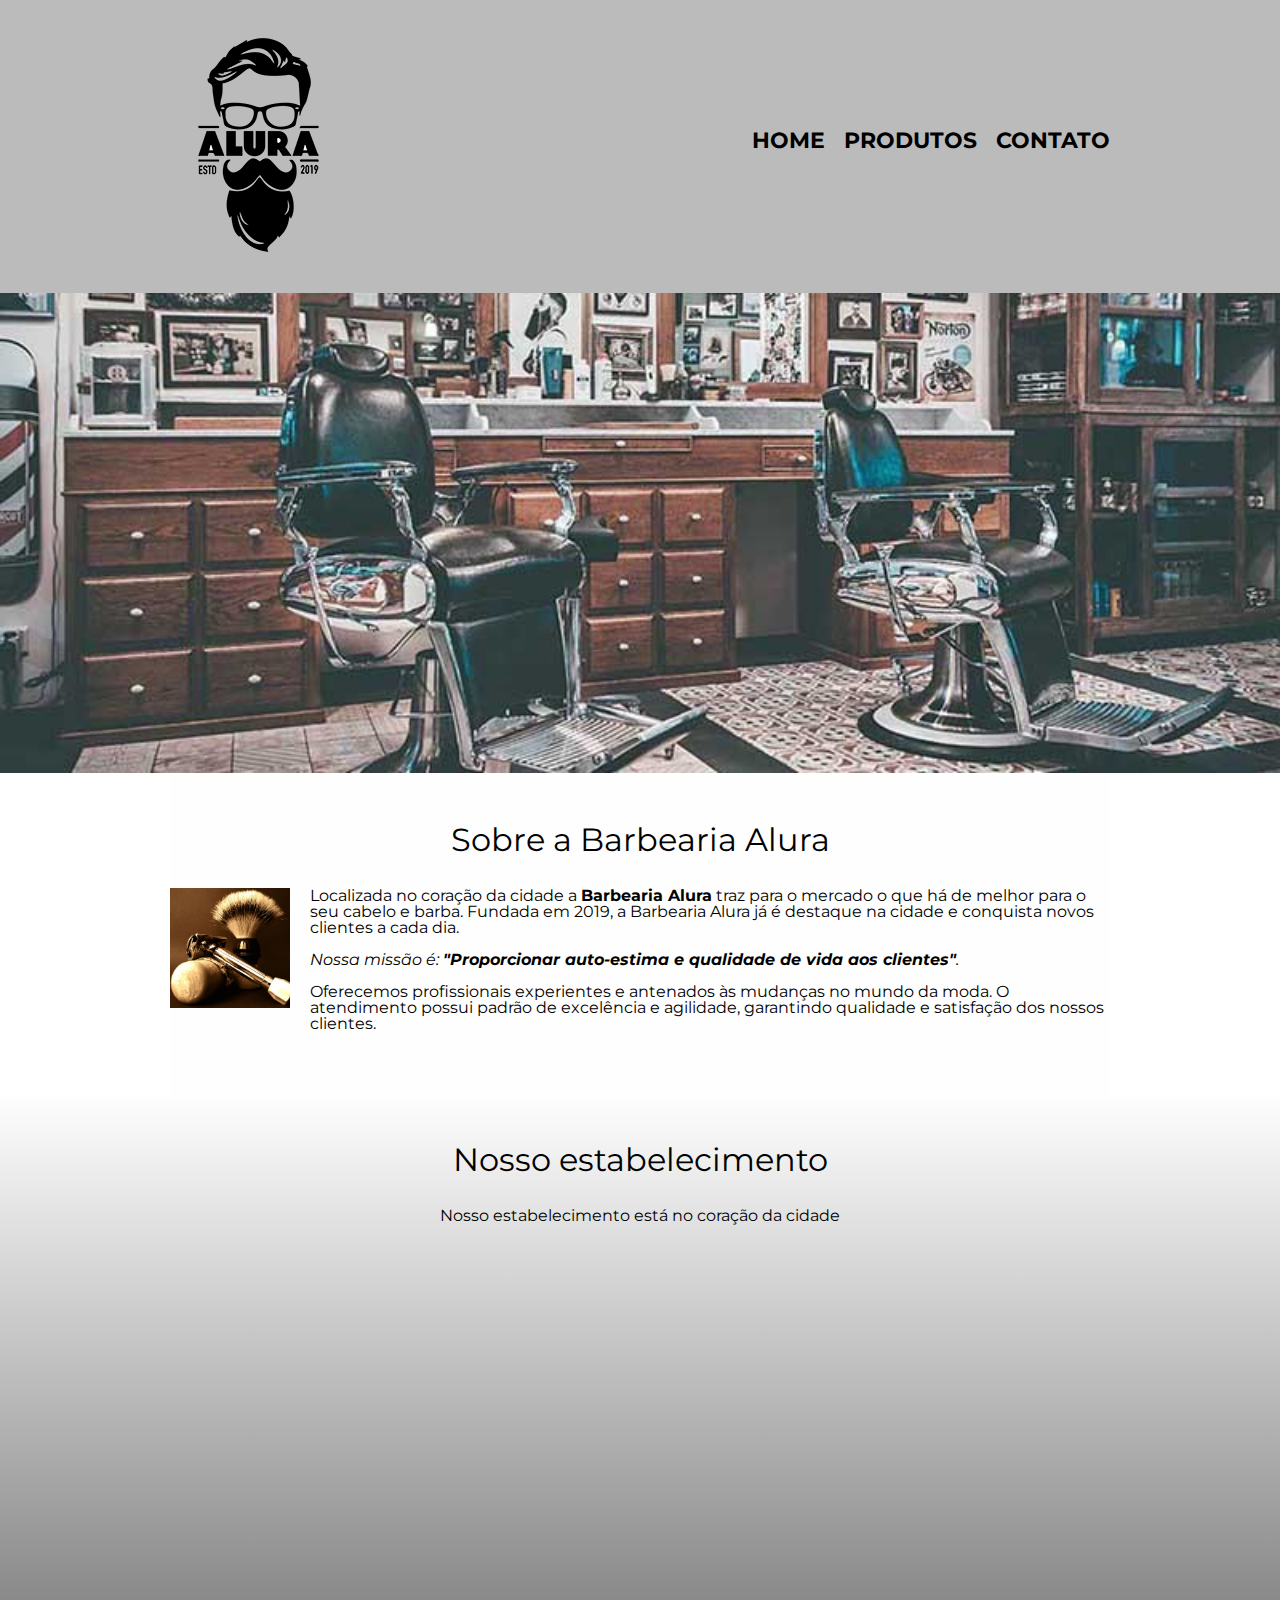
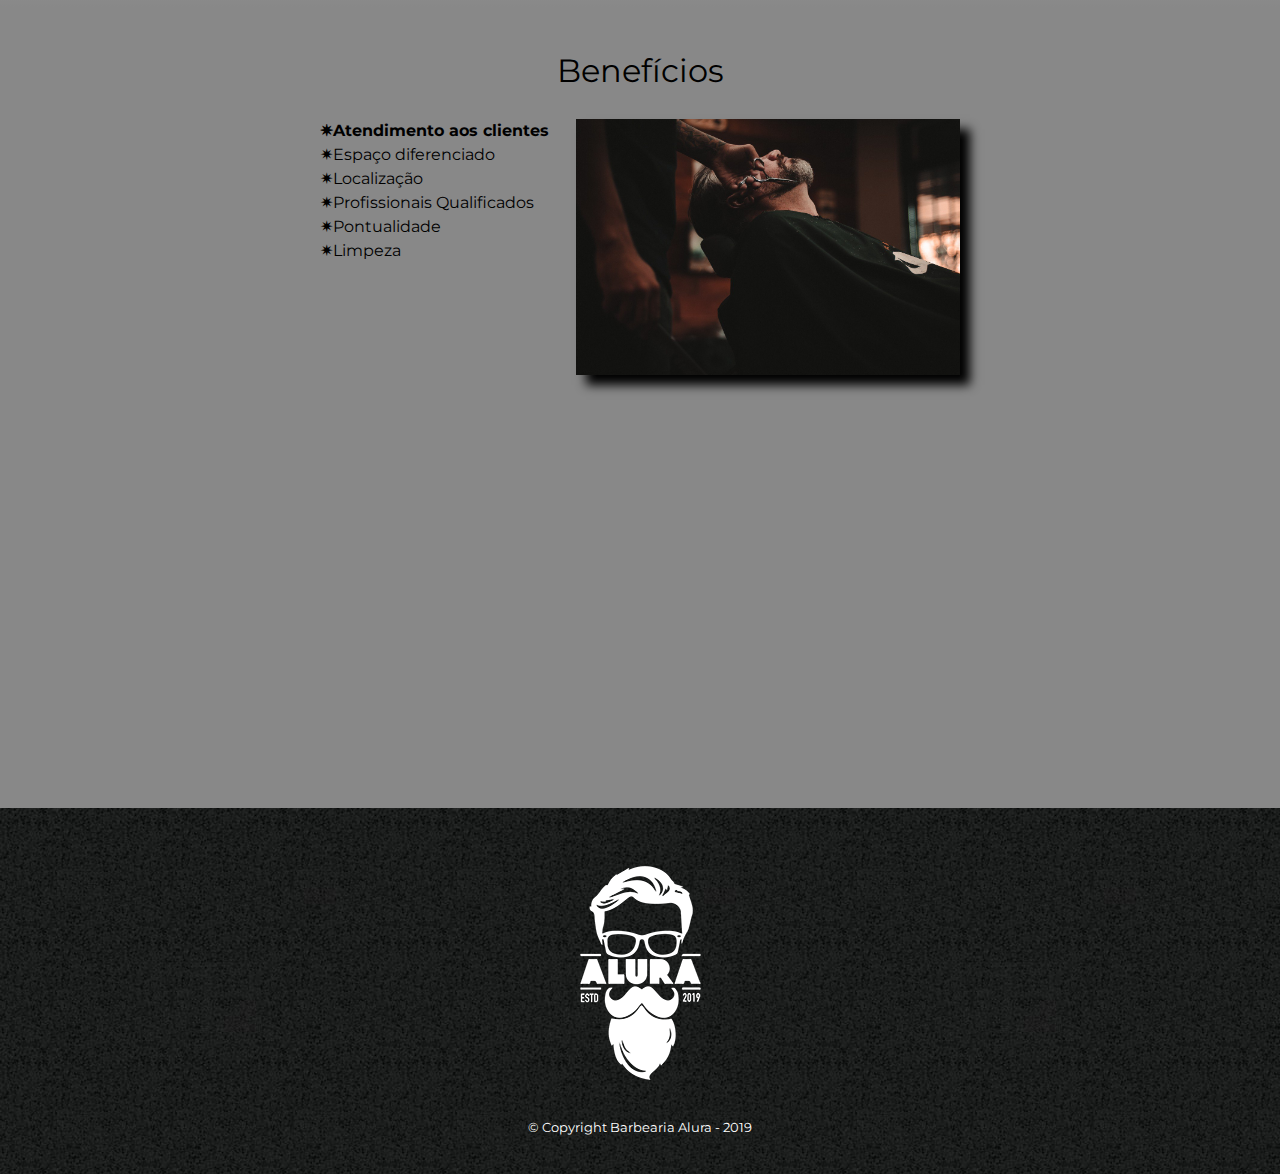
<file: index.html>
<!DOCTYPE html>

<html lang="pt-br">
	<head>
		<meta charset="UTF-8">
		<meta name="viewport" content="width=device-width">
		<title>Barbearia Alura</title>

		<link rel="stylesheet" href="reset.css">
		<link rel="stylesheet" href="style.css">
		<link href="https://fonts.googleapis.com/css2?family=Montserrat:wght@200;400&display=swap" rel="stylesheet">
	</head>
	<body>
		<header>
			<div class="caixa">
				<h1><img src="logo.png" alt="Logo da Barbearia Alura"></h1>
				<nav>
					<ul>
						<li><a href="index.html">Home</a></li>
						<li><a href="produtos.html">Produtos</a></li>
						<li><a href="contato.html">Contato</a></li>
					</ul>
				</nav>
			</div>
		</header>

		<img class="banner" src="banner.jpg">

		<main>
			<section class="principal">
				<h2 class="titulo-principal">Sobre a Barbearia Alura</h2>

				<img class="utensilios" src="utensilios.jpg" alt="Utensílios de um barbeiro.">

				<p>Localizada no coração da cidade a <strong>Barbearia Alura</strong> traz para o mercado o que há de melhor para o seu cabelo e barba. Fundada em 2019, a Barbearia Alura já é destaque na cidade e conquista novos clientes a cada dia.</p>
			
				<p id="missao"><em>Nossa missão é: <strong>"Proporcionar auto-estima e qualidade de vida aos clientes"</strong>.</em></p>
			
				<p>Oferecemos profissionais experientes e antenados às mudanças no mundo da moda. O atendimento possui padrão de excelência e agilidade, garantindo qualidade e satisfação dos nossos clientes.</p>
			</section>

			<section class="mapa">
				<h3 class="titulo-principal">Nosso estabelecimento</h3>

				<p>Nosso estabelecimento está no coração da cidade</p>

				<div class="mapa-conteudo">
					<iframe src="https://www.google.com/maps/embed?pb=!1m18!1m12!1m3!1d7312.899680949803!2d-46.63670926778852!3d-23.588194784669497!2m3!1f0!2f0!3f0!3m2!1i1024!2i768!4f13.1!3m3!1m2!1s0x94ce5a2b2ed7f3a1%3A0xab35da2f5ca62674!2sCaelum%20-%20Escola%20de%20Tecnologia!5e0!3m2!1spt-BR!2sbr!4v1642024683578!5m2!1spt-BR!2sbr" width="100%" height="300" style="border:0;" allowfullscreen="" loading="lazy"></iframe>
				</div>
			</section>

			<section class="beneficios">
				<h3 class="titulo-principal">Benefícios</h3>

				<div class="conteudo-beneficios">
					<ul class="lista-beneficios">
						<li class="itens">Atendimento aos clientes</li>
						<li class="itens">Espaço diferenciado</li>
						<li class="itens">Localização</li>
						<li class="itens">Profissionais Qualificados</li>
						<li class="itens">Pontualidade</li>
						<li class="itens">Limpeza</li>
					</ul><img src="beneficios.jpg" class="imagem-beneficios">
				</div>

				<div class= video>
					<iframe width="100%" height="315" src="https://www.youtube.com/embed/wcVVXUV0YUY" frameborder="0" allow="accelerometer; autoplay; encrypted-media; gyroscope; picture-in-picture" allowfullscreen></iframe>
				</div>
			</section>
		</main>
		<footer>
			<img src="logo-branco.png">
			<p class="copyright">&copy; Copyright Barbearia Alura - 2019</p>
		</footer>
	</body>
</html>
</file>
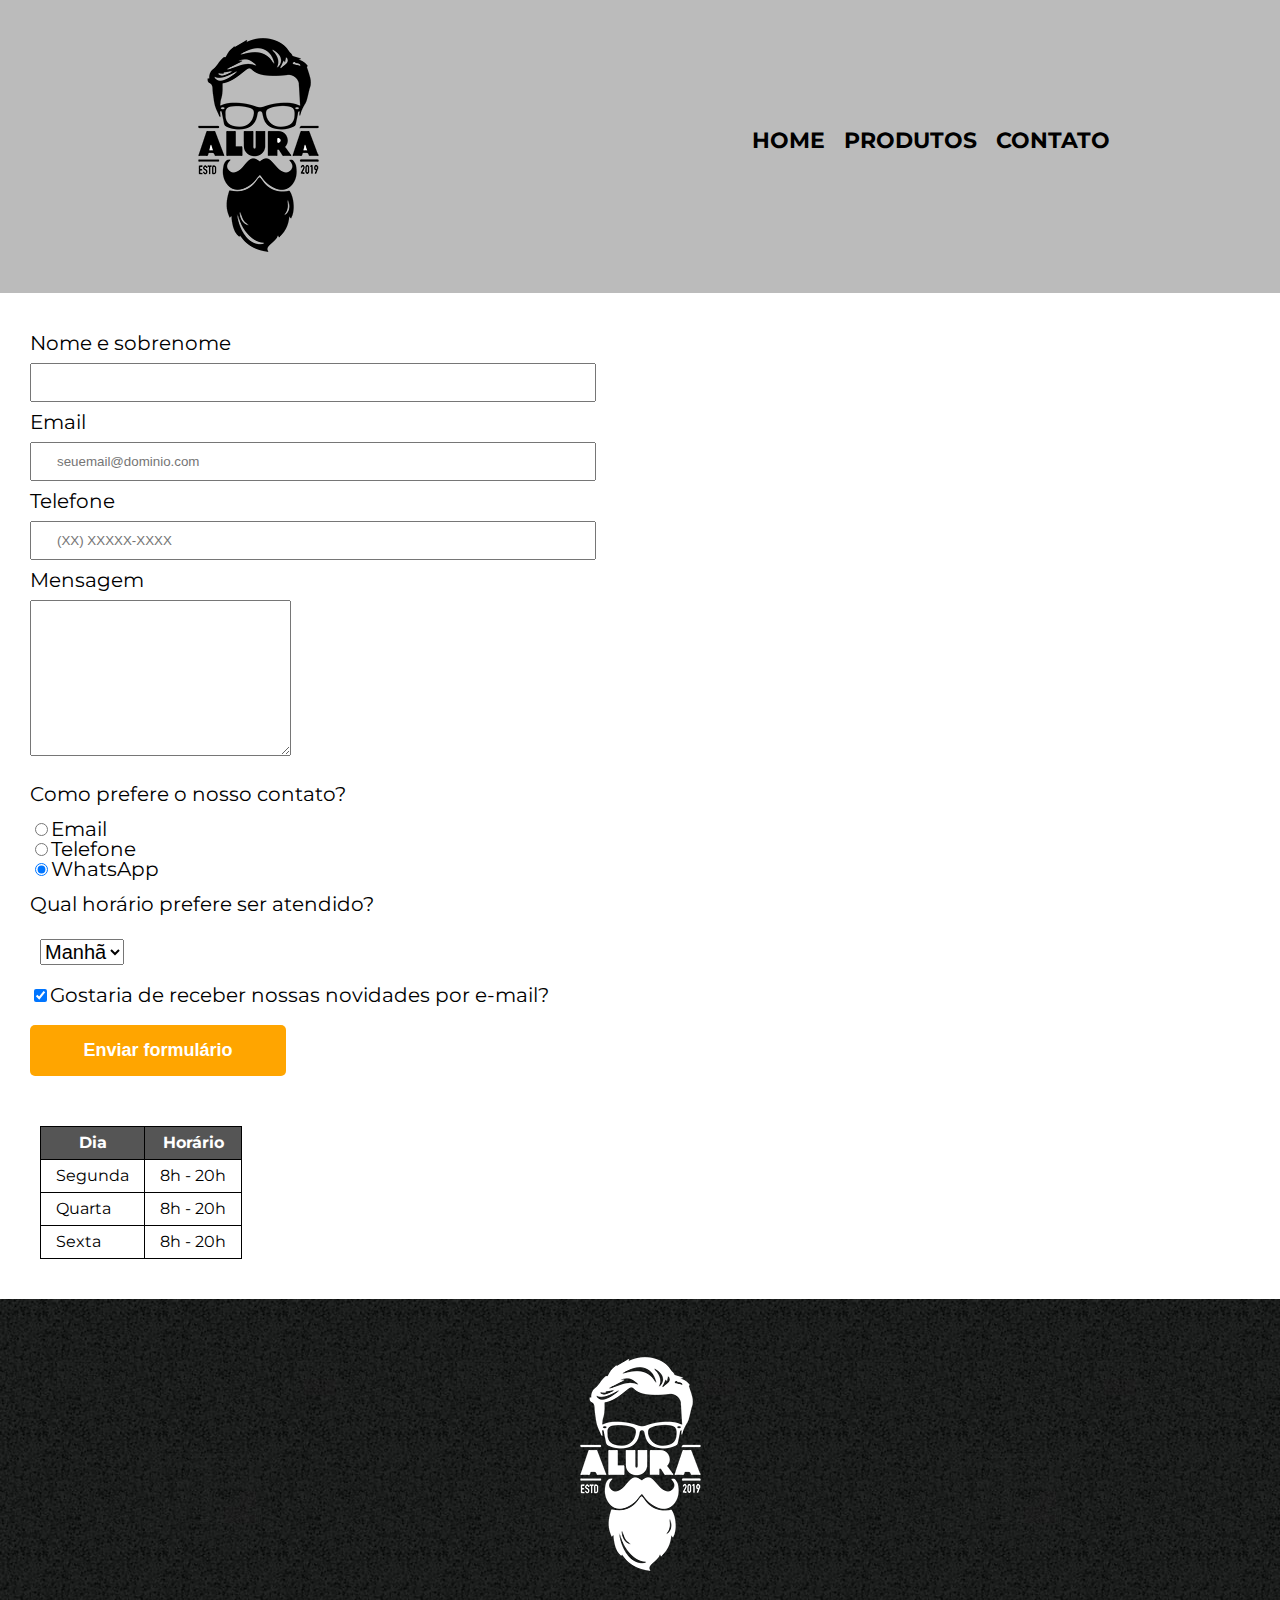
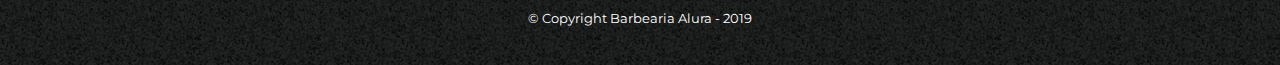
<file: contato.html>
<!DOCTYPE html>

<html lang="pt-br">
	<head>
		<meta charset="UTF-8">
		<meta name="viewport" content="width=device-width">
		<title>Contato - Barbearia Alura</title>

		<link rel="stylesheet" href="reset.css">
		<link rel="stylesheet" href="style.css">
		<link href="https://fonts.googleapis.com/css2?family=Montserrat:wght@200;400&display=swap" rel="stylesheet">
	</head>
	<body>
		<header>
			<div class="caixa">
				<h1><img src="logo.png" alt="Logo da Barbearia Alura"></h1>
				<nav>
					<ul>
						<li><a href="index.html">Home</a></li>
						<li><a href="produtos.html">Produtos</a></li>
						<li><a href="contato.html">Contato</a></li>
					</ul>
				</nav>
			</div>
		</header>

		<main>
			<form>
				<label for="nomesobrenome">Nome e sobrenome</label>
				<input type="text" id="nomesobrenome" class="input-padrao" required>

				<label for="email">Email</label>
				<input type="email" id="email" class="input-padrao" required placeholder="seuemail@dominio.com">

				<label for="telefone">Telefone</label>
				<input type="tel" id="telefone" class="input-padrao" required placeholder="(XX) XXXXX-XXXX">

				<label for="mensagem">Mensagem</label>
				<textarea cols="30" rows="10" id="mensagem" required></textarea>

				<fieldset>
					<legend>Como prefere o nosso contato?</legend>
					<label for="radio-email"><input type="radio" name="contato" value="email" id="radio-email">Email</label>

					<label for="radio-telefone"><input type="radio" name="contato" value="telefone" id="radio-telefone">Telefone</label>		
					<label for="radio-whatsapp"><input type="radio" name="contato" value="whatsapp" id="radio-whatsapp" checked>WhatsApp</label>
				</fieldset>

				<fieldset>
					<legend>Qual horário prefere ser atendido?</legend>
					<select>
						<option>Manhã</option>
						<option>Tarde</option>
						<option>Noite</option>
					</select>
				</fieldset>

				<label class="checkbox"><input type="checkbox" checked>Gostaria de receber nossas novidades por e-mail?</label>

				<input type="submit" value="Enviar formulário" class="enviar">
			</form>

			<table>
				<thead>
					<tr>
						<th>Dia</th>
						<th>Horário</th>
					</tr>
				</thead>
				<tbody>
					<tr>
						<td>Segunda</td>
						<td>8h - 20h</td>
					</tr>
					<tr>
						<td>Quarta</td>
						<td>8h - 20h</td>
					</tr>
					<tr>
						<td>Sexta</td>
						<td>8h - 20h</td>
					</tr>
				</tbody>
			</table>
		</main>

		<footer>
			<img src="logo-branco.png" alt="Logo da Barbearia Alura">
			<p class="copyright">&copy; Copyright Barbearia Alura - 2019</p>
		</footer>

	</body>
</html>
</file>
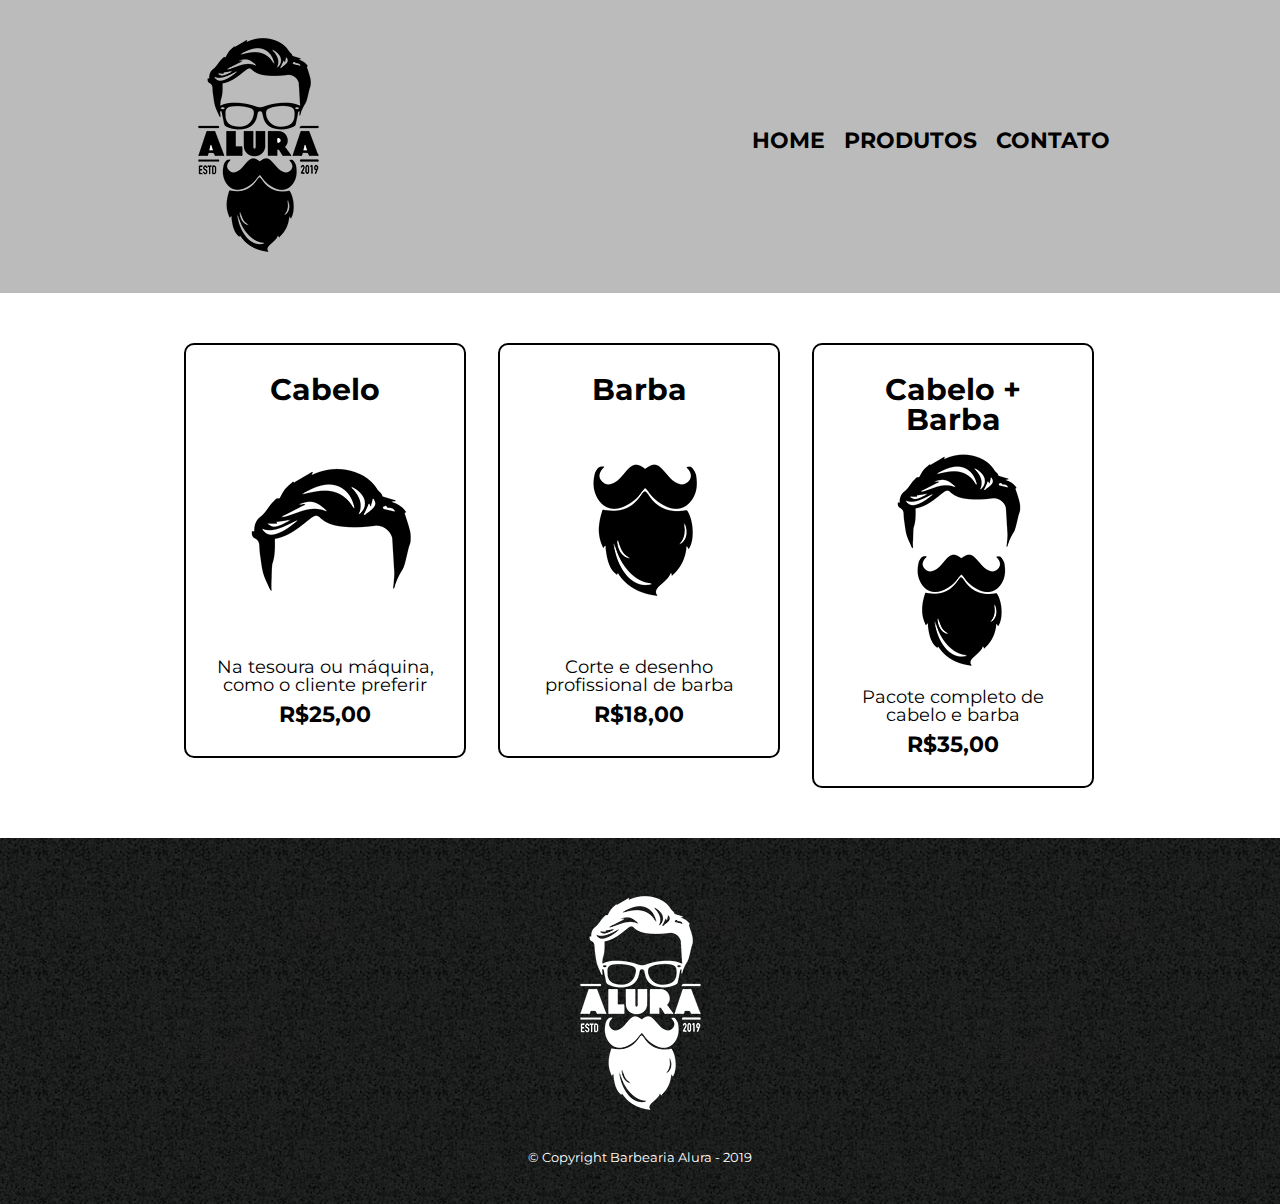
<file: produtos.html>
<!DOCTYPE html>

<html lang="pt-br">
	<head>
		<meta charset="UTF-8">
		<meta name="viewport" content="width=device-width">
		<title>Produtos - Barbearia Alura</title>

		<link rel="stylesheet" href="reset.css">
		<link rel="stylesheet" href="style.css">
		<link href="https://fonts.googleapis.com/css2?family=Montserrat:wght@200;400&display=swap" rel="stylesheet">	
	</head>
	<body>
		<header>
			<div class="caixa">
				<h1><img src="logo.png" alt="Logo da Barbearia Alura"></h1>
				<nav>
					<ul>
						<li><a href="index.html">Home</a></li>
						<li><a href="produtos.html">Produtos</a></li>
						<li><a href="contato.html">Contato</a></li>
					</ul>
				</nav>
			</div>
		</header>

		<main>
			<ul class="produtos">
				<li>
					<h2>Cabelo</h2>
					<img src="cabelo.jpg">
					<p class="produto-descricao">Na tesoura ou máquina, como o cliente preferir</p>
					<p class="produto-preco">R$25,00</p>
				</li>
				<li>
					<h2>Barba</h2>
					<img src="barba.jpg">
					<p class="produto-descricao">Corte e desenho profissional de barba</p>
					<p class="produto-preco">R$18,00</p>
				</li>
				<li>
					<h2>Cabelo + Barba</h2>
					<img src="cabelo+barba.jpg">
					<p class="produto-descricao">Pacote completo de cabelo e barba</p>
					<p class="produto-preco">R$35,00</p>
				</li>
			</ul>
		</main>

		<footer>
			<img src="logo-branco.png" alt="Logo da Barbearia Alura">
			<p class="copyright">&copy; Copyright Barbearia Alura - 2019</p>
		</footer>

	</body>
</html>
</file>
<file: style.css>
body{
	font-family: 'Montserrat', sans-serif;
}

header{
	background: #BBBBBB;
	padding: 20px 0;
}

.caixa{
	position: relative;
	width: 940px;
	margin: 0 auto;
}

nav{
	position: absolute;
	top: 110px;
	right: 0;
}

nav li{
	display: inline;
	margin: 0 0 0 15px;
}

nav a{
	text-transform: uppercase;
	color: #000000;
	font-weight: bold;
	font-size: 22px;
	text-decoration: none;
}

nav a:hover{
	color: #C78C19;
	text-decoration: underline;
}

.produtos{
	width: 940px;
	margin: 0 auto;
	padding: 50px 0;
}

.produtos li{
	display: inline-block;
	text-align: center;
	width: 30%;
	vertical-align: top;
	margin: 0 1.5%;
	padding: 30px 20px;
	box-sizing: border-box;
	border: 2px solid #000000;
	border-radius: 10px;
}

.produtos li:hover{
	border-color: #C78C19;
}

.produtos li:active{
	border-color: #CCCCCC;
}

.produtos li:hover h2{
	font-size: 35px;
}

.produtos h2{
	font-size: 30px;
	font-weight: bold;
}

.produto-descricao{
	font-size: 18px;
}

.produto-preco{
	font-size: 22px;
	font-weight: bold;
	margin-top: 10px;
}

footer{
	text-align: center;
	background: url("bg.jpg");
	padding: 40px 0;
}

.copyright{
	color: #FFFFFF;
	font-size: 13px;
	margin: 20px 0 0;
}
/*
main{
	width: 940px;
	margin: 0 auto;
}
*/
form{
	/*margin: 40px 0;*/
	margin: 40px 0;
	background: #FFFFFF;
}

form label, form legend{
	display: block;
	font-size: 20px;
	/*margin: 0 0 10px;*/
	margin: 0 0 0 30px;
}

.input-padrao{
	display: block;
	/*margin: 0 0 20px;*/
	padding: 10px 25px;
	width: 40%;
	margin: 10px 30px;
}

form textarea{
	margin: 10px 30px;
}

fieldset legend{
	padding: 15px 0;
}

fieldset select{
	margin: 10px 40px;
	font-size: 20px;
}

.checkbox{
	/*margin: 20px 0;*/
	margin: 10px 30px;
}

.enviar{
	width: 20%;
	padding: 15px 0;
	background: orange;
	color: white;
	font-weight: bold;
	font-size: 18px;
	border: none;
	border-radius: 5px;
	transition: 1s all;
	margin: 10px 30px;
}

.enviar:hover{
	background: darkorange;
	cursor: pointer;
	transform: scale(1.1);
}

table{
	/*margin: 20px 0 40px;*/
	margin: 20px 40px 40px;
}

thead{
	background: #555555;
	color: white;
	font-weight: bold;
}

td, th{
	border: 1px solid #000000;
	padding: 8px 15px;
}

/* css da página inicial */

.banner{
	width: 100%;
}

.titulo-principal{
	text-align: center;
	font-size: 2em;
	margin: 0 0 1em;
	clear: left;
}

.principal{
	padding: 3em 0;
	background: #FEFEFE;
	width: 940px;
	margin: 0 auto;
}

.principal p{
	margin: 0 0 1em;
}

.principal strong{
	font-weight: bold;
}

.principal em{
	font-style: italic;
}

.utensilios{
	width: 120px;
	float: left;
	margin: 0 20px 20px 0;
}

.mapa{
	padding: 3em 0;
	background: linear-gradient(#FEFEFE, #888888);
}

.mapa-conteudo{
	width: 940px;
	margin: 0 auto;
}

.mapa p{
	margin: 0 0 2em;
	text-align: center;
}

.beneficios{
	padding: 3em 0;
	background: #888888;
}

.conteudo-beneficios{
	width: 640px;
	margin: 0 auto;
}

.lista-beneficios{
	width: 40%;
	display: inline-block;
	vertical-align: top;
}

.itens{
	line-height: 1.5;
}

.itens:first-child{
	font-weight: bold;
}

.itens:before{
	content: "✷";
}

.imagem-beneficios{
	width: 60%;
	opacity: 1;
	transition: 400ms;
	box-shadow: 10px 10px 10px 0 #000000;
}

.imagem-beneficios:hover{
	opacity: 0.3;
}

.video{
	width: 560px;
	margin: 2em auto;
}

/* CSS para mobile */

@media screen and (max-width: 480px){

	.caixa{
		width: auto;
	}

	h1{
		text-align: center;
	}
	nav{
		position: static;
	}

	/*página inicial*/
		
	.principal, .mapa-conteudo, .conteudo-beneficios, .video{
		width: auto;
		margin: 10px 20px;
	}

	.lista-beneficios, .imagem-beneficios{
		width: 100%;
		margin: 10px 0;
	}

	/*página de produtos*/

	.produtos, .produtos li {
        display: block;
        width: auto;
        margin: 10px 20px;
	}

	/*página do formulário*/

	.enviar{
		width: 50%;
	}

/* CSS para tablet */
}

@media screen and (max-width: 768px){
	.caixa{
		width: auto;
	}

	h1{
		text-align: center;
	}
	nav{
		position: static;
	}

	/*página inicial*/
		
	.principal, .mapa-conteudo, .conteudo-beneficios, .video{
		width: auto;
		margin: 10px 20px;
	}

	.lista-beneficios, .imagem-beneficios{
		width: 100%;
		margin: 10px 0;
	}

	/*página de produtos*/

	.produtos, .produtos li {
        display: block;
        width: auto;
        margin: 10px 30px;
	}

	/*página do formulário*/

	.enviar{
		width: 50%;
	}
}
</file>
